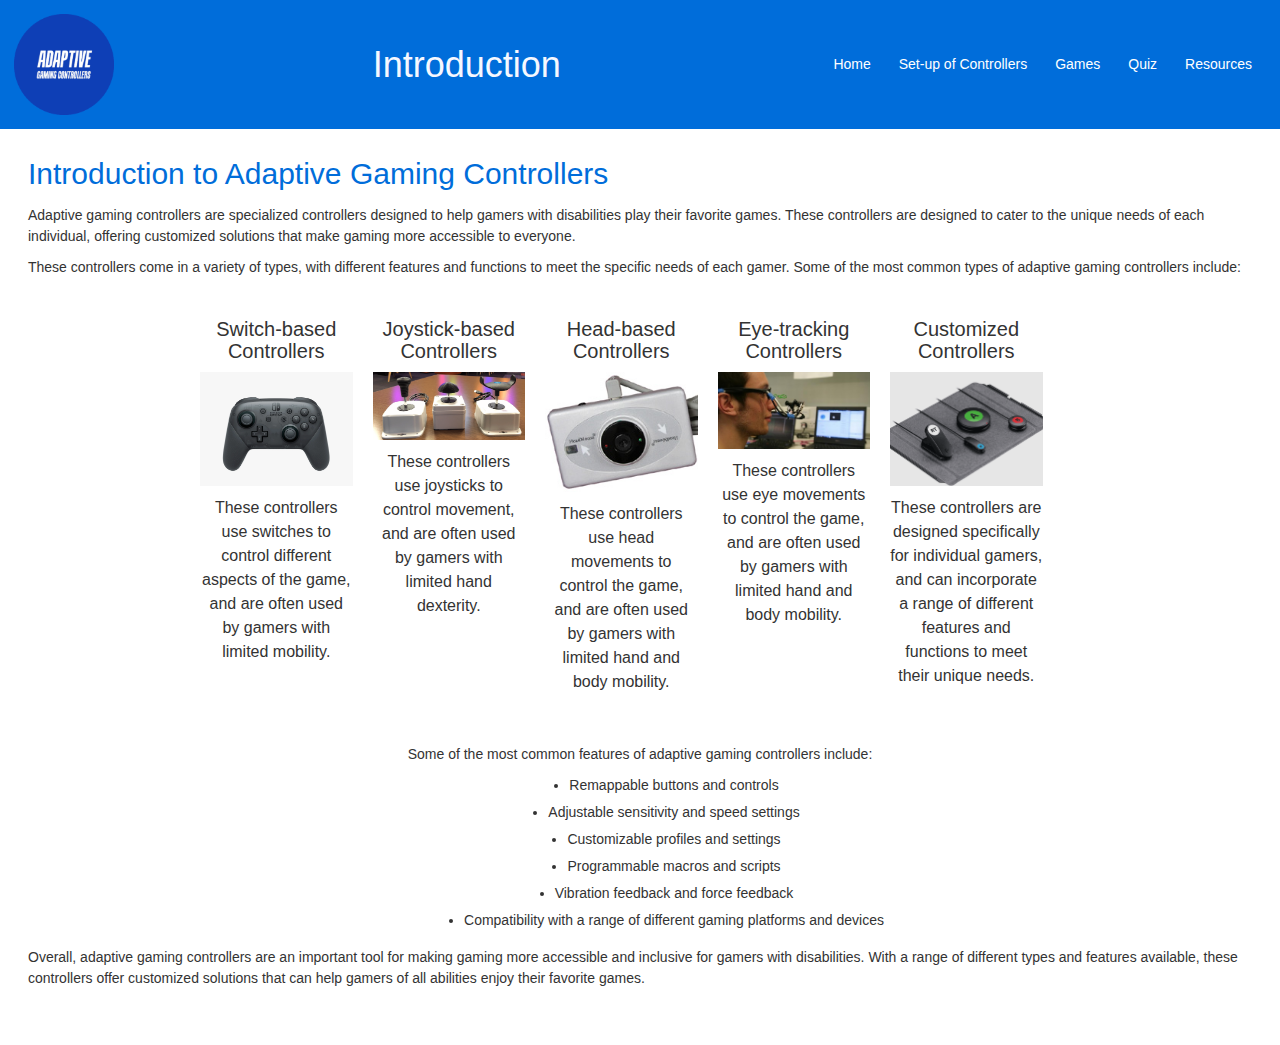
<file: index.html>
<!DOCTYPE html>
<html lang="en">
    <head>
        <title>AGC - Introduction</title>
        <meta charset="UTF-8">
        <meta name="viewport" content="width=device-width, initial-scale=1.0">
        <link rel="stylesheet" type="text/css" href="css/index_style.css">
        <link rel="stylesheet" href="https://maxcdn.bootstrapcdn.com/bootstrap/3.3.7/css/bootstrap.min.css">
        <script src="https://ajax.googleapis.com/ajax/libs/jquery/3.3.1/jquery.min.js"></script>
        <script src="https://maxcdn.bootstrapcdn.com/bootstrap/3.3.7/js/bootstrap.min.js"></script>
    </head>
    <body>
        <header class="custom-header">
            <img src="logo.png" alt="Dark blue circle that says Adaptive Gaming Controllers in decorative font" style="width: 100px; height: auto;">
            <h1>Introduction</h1>
            <nav>
                <ul>
                    <li><a href="index.html">Home</a></li>
                    <li><a href="setup.html">Set-up of Controllers</a></li>
                    <li><a href="games.html">Games</a></li>
                    <li><a href="quiz.html">Quiz</a></li>
                    <li><a href="resources.html">Resources</a></li>
                </ul>
            </nav>
        </header>
        <main>
            <section>
                <h2>Introduction to Adaptive Gaming Controllers</h2>
                <p>Adaptive gaming controllers are specialized controllers designed to help gamers with disabilities play their favorite games. These controllers are designed to cater to the unique needs of each individual, offering customized solutions that make gaming more accessible to everyone.</p>
                <p>These controllers come in a variety of types, with different features and functions to meet the specific needs of each gamer. Some of the most common types of adaptive gaming controllers include:</p>
                <div class="custom-container">
                    <div class="row">
                        <div class="col-md-2">  
                            <h3>Switch-based Controllers</h3>
                            <img src="switch-controller.jpg" alt="A nintendo switch pro controller which can be customized by changing the buttons or switches to have different functions.">
                            <p>These controllers use switches to control different aspects of the game, and are often used by gamers with limited mobility.</p>
                        </div>
                        <div class="col-md-2">
                            <h3>Joystick-based Controllers</h3>
                            <img src="Joystick-Toppers.png" alt="A view of 3 different joystick toppers which can replace the typical joystick top to fit different user's abilities.">
                            <p>These controllers use joysticks to control movement, and are often used by gamers with limited hand dexterity.</p>
                        </div>
                        <div class="col-md-2">
                            <h3>Head-based Controllers</h3>
                            <img src="head-controller.jpeg" alt="An image of the head mouse nano, a very easy to set-up head-tracker for PCs and Macs with an excellent mounting system and switch access.">
                            <p>These controllers use head movements to control the game, and are often used by gamers with limited hand and body mobility.</p>
                        </div>
                        <div class="col-md-2">
                            <h3>Eye-tracking Controllers</h3>
                            <img src="eye-controller.jpeg" alt="An image of how the kinesthetic mouse, a PC software to translate head-movements, facial expressions, and blinks to key, mouse and/or joystick events, maps a person's face.">
                            <p>These controllers use eye movements to control the game, and are often used by gamers with limited hand and body mobility.</p>
                        </div>
                        <div class="col-md-2">
                            <h3>Customized Controllers</h3>
                            <img src="custom-controller.png" alt="An image of the logitech adaptive gaming kit, which includes buttons, triggers, and a board for easy mounting.">
                            <p>These controllers are designed specifically for individual gamers, and can incorporate a range of different features and functions to meet their unique needs.</p>
                        </div>
                        <div class="col-md-2"></div>
                    </div>
                </div>
                <p class="center-text">Some of the most common features of adaptive gaming controllers include:</p>
                <ul class="center-text">
                    <li>Remappable buttons and controls</li>
                    <li>Adjustable sensitivity and speed settings</li>
                    <li>Customizable profiles and settings</li>
                    <li>Programmable macros and scripts</li>
                    <li>Vibration feedback and force feedback</li>
                    <li>Compatibility with a range of different gaming platforms and devices</li>
                </ul>
                <p>Overall, adaptive gaming controllers are an important tool for making gaming more accessible and inclusive for gamers with disabilities. With a range of different types and features available, these controllers offer customized solutions that can help gamers of all abilities enjoy their favorite games.</p>
            </section>
        </main>
    </body>
</html>
</file>
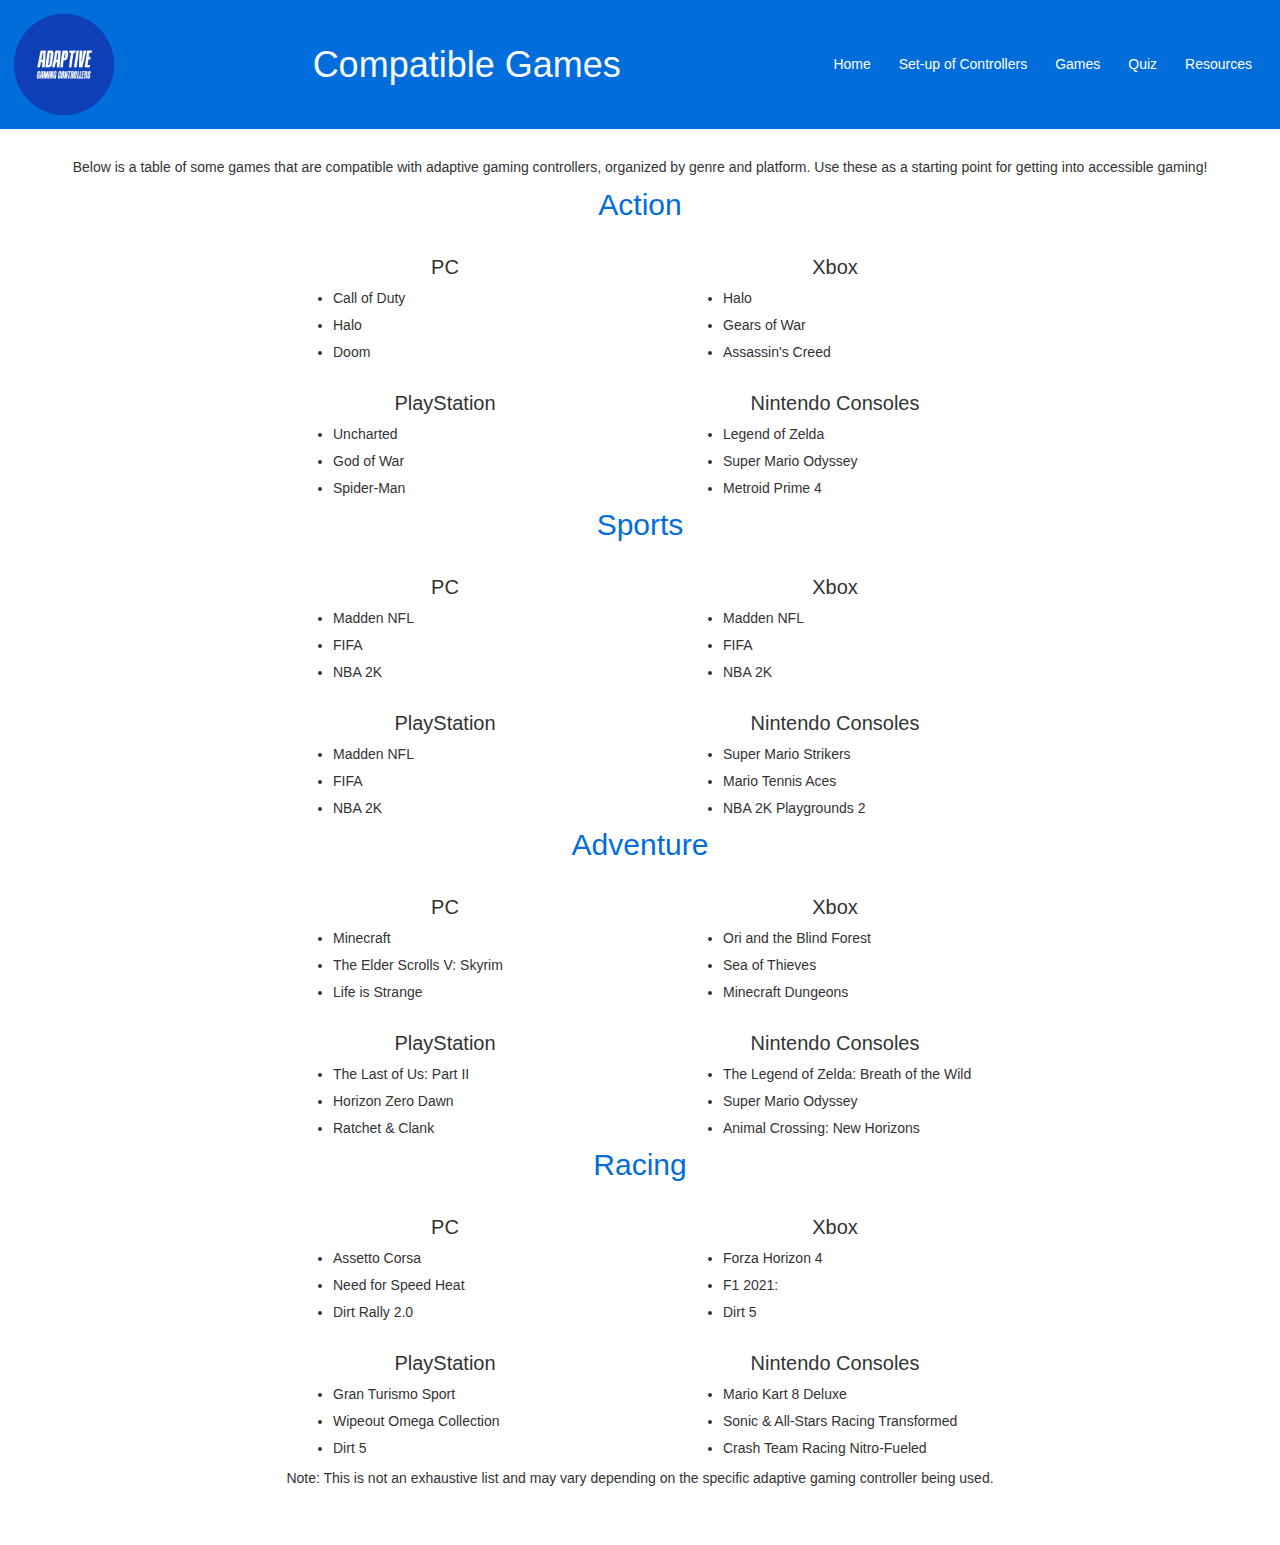
<file: games.html>
<!DOCTYPE html>
<html lang="en">
	<head>
		<title>AGC - Compatible Games</title>
		<meta charset="UTF-8">
		<meta name="viewport" content="width=device-width, initial-scale=1.0">
		<link rel="stylesheet" type="text/css" href="css/games_style.css">
        <link rel="stylesheet" href="https://maxcdn.bootstrapcdn.com/bootstrap/3.3.7/css/bootstrap.min.css">
        <script src="https://ajax.googleapis.com/ajax/libs/jquery/3.3.1/jquery.min.js"></script>
        <script src="https://maxcdn.bootstrapcdn.com/bootstrap/3.3.7/js/bootstrap.min.js"></script>
	</head>
	<body>
		<header class="custom-header">
			<img src="logo.png" alt="Dark blue circle that says Adaptive Gaming Controllers in decorative font" style="width: 100px; height: auto;">
			<h1>Compatible Games</h1>
			<nav>
				<ul>
					<li><a href="index.html">Home</a></li>
					<li><a href="setup.html">Set-up of Controllers</a></li>
					<li><a href="games.html">Games</a></li>
					<li><a href="quiz.html">Quiz</a></li>
					<li><a href="resources.html">Resources</a></li>
				</ul>
			</nav>
		</header>
		<main>
			<section>
				<p>Below is a table of some games that are compatible with adaptive gaming controllers, organized by genre and platform. Use these as a starting point for getting into accessible gaming!</p>
				
				<h2>Action</h2>
				<div class="custom-container">
					<div class="row">
					  <div class="col-md-2"></div>
					  <div class="col-md-4">
						<!-- Content for the top-left grid item goes here -->
						<h3>PC</h3>
						<ul>
							<li>Call of Duty</li>
							<li>Halo</li>
							<li>Doom</li>
						</ul>
					  </div>
					  <div class="col-md-4">
						<!-- Content for the top-right grid item goes here -->
						<h3>Xbox</h3>
						<ul>
							<li>Halo</li>
							<li>Gears of War</li>
							<li>Assassin's Creed</li>
						</ul>
					  </div>
					  <div class="col-md-2"></div>
					</div>
					<div class="row">
					  <div class="col-md-2"></div>
					  <div class="col-md-4">
						<!-- Content for the bottom-left grid item goes here -->
						<h3>PlayStation</h3>
						<ul>
							<li>Uncharted</li>
							<li>God of War</li>
							<li>Spider-Man</li>
						</ul>
					  </div>
					  <div class="col-md-4">
						<!-- Content for the bottom-right grid item goes here -->
						<h3>Nintendo Consoles</h3>
						<ul>
							<li>Legend of Zelda</li>
							<li>Super Mario Odyssey</li>
							<li>Metroid Prime 4</li>
						</ul>
					  </div>
					  <div class="col-md-2"></div>
					</div>
				</div>	
				<h2>Sports</h2>
				<div class="custom-container">
					<div class="row">
					  <div class="col-md-2"></div>
					  <div class="col-md-4">
						<!-- Content for the top-left grid item goes here -->
						<h3>PC</h3>
						<ul>
							<li>Madden NFL</li>
							<li>FIFA</li>
							<li>NBA 2K</li>
						</ul>
					  </div>
					  <div class="col-md-4">
						<!-- Content for the top-right grid item goes here -->
						<h3>Xbox</h3>
						<ul>
							<li>Madden NFL</li>
							<li>FIFA</li>
							<li>NBA 2K</li>
						</ul>
					  </div>
					  <div class="col-md-2"></div>
					</div>
					<div class="row">
					  <div class="col-md-2"></div>
					  <div class="col-md-4">
						<!-- Content for the bottom-left grid item goes here -->
						<h3>PlayStation</h3>
						<ul>
							<li>Madden NFL</li>
							<li>FIFA</li>
							<li>NBA 2K</li>
						</ul>
					  </div>
					  <div class="col-md-4">
						<!-- Content for the bottom-right grid item goes here -->
						<h3>Nintendo Consoles</h3>
						<ul>
							<li>Super Mario Strikers</li>
							<li>Mario Tennis Aces</li>
							<li>NBA 2K Playgrounds 2</li>
						</ul>
					  </div>
					  <div class="col-md-2"></div>
					</div>
				</div>
				<h2>Adventure</h2>
				<div class="custom-container">
					<div class="row">
					  <div class="col-md-2"></div>
					  <div class="col-md-4">
						<!-- Content for the top-left grid item goes here -->
						<h3>PC</h3>
						<ul>
							<li>Minecraft</li>
							<li>The Elder Scrolls V: Skyrim</li>
							<li>Life is Strange</li>
						</ul>
					  </div>
					  <div class="col-md-4">
						<!-- Content for the top-right grid item goes here -->
						<h3>Xbox</h3>
						<ul>
							<li>Ori and the Blind Forest</li>
							<li>Sea of Thieves</li>
							<li>Minecraft Dungeons</li>
						</ul>
					  </div>
					  <div class="col-md-2"></div>
					</div>
					<div class="row">
					  <div class="col-md-2"></div>
					  <div class="col-md-4">
						<!-- Content for the bottom-left grid item goes here -->
						<h3>PlayStation</h3>
						<ul>
							<li>The Last of Us: Part II</li>
							<li>Horizon Zero Dawn</li>
							<li>Ratchet & Clank</li>
						</ul>
					  </div>
					  <div class="col-md-4">
						<!-- Content for the bottom-right grid item goes here -->
						<h3>Nintendo Consoles</h3>
						<ul>
							<li>The Legend of Zelda: Breath of the Wild</li>
							<li>Super Mario Odyssey</li>
							<li>Animal Crossing: New Horizons</li>
						</ul>
					  </div>
					  <div class="col-md-2"></div>
					</div>
				</div>
				<h2>Racing</h2>
				<div class="custom-container">
					<div class="row">
					  <div class="col-md-2"></div>
					  <div class="col-md-4">
						<!-- Content for the top-left grid item goes here -->
						<h3>PC</h3>
						<ul>
							<li>Assetto Corsa</li>
							<li>Need for Speed Heat</li>
							<li>Dirt Rally 2.0</li>
						</ul>
					  </div>
					  <div class="col-md-4">
						<!-- Content for the top-right grid item goes here -->
						<h3>Xbox</h3>
						<ul>
							<li>Forza Horizon 4</li>
							<li>F1 2021:</li>
							<li>Dirt 5</li>
						</ul>
					  </div>
					  <div class="col-md-2"></div>
					</div>
					<div class="row">
					  <div class="col-md-2"></div>
					  <div class="col-md-4">
						<!-- Content for the bottom-left grid item goes here -->
						<h3>PlayStation</h3>
						<ul>
							<li>Gran Turismo Sport</li>
							<li>Wipeout Omega Collection</li>
							<li>Dirt 5</li>
						</ul>
					  </div>
					  <div class="col-md-4">
						<!-- Content for the bottom-right grid item goes here -->
						<h3>Nintendo Consoles</h3>
						<ul>
							<li>Mario Kart 8 Deluxe</li>
							<li>Sonic & All-Stars Racing Transformed</li>
							<li>Crash Team Racing Nitro-Fueled</li>
						</ul>
					  </div>
					  <div class="col-md-2"></div>
					</div>
				</div>	
				
				<p>Note: This is not an exhaustive list and may vary depending on the specific adaptive gaming controller being used.</p>
			</section>
		</main>
	</body>
</html>
</file>
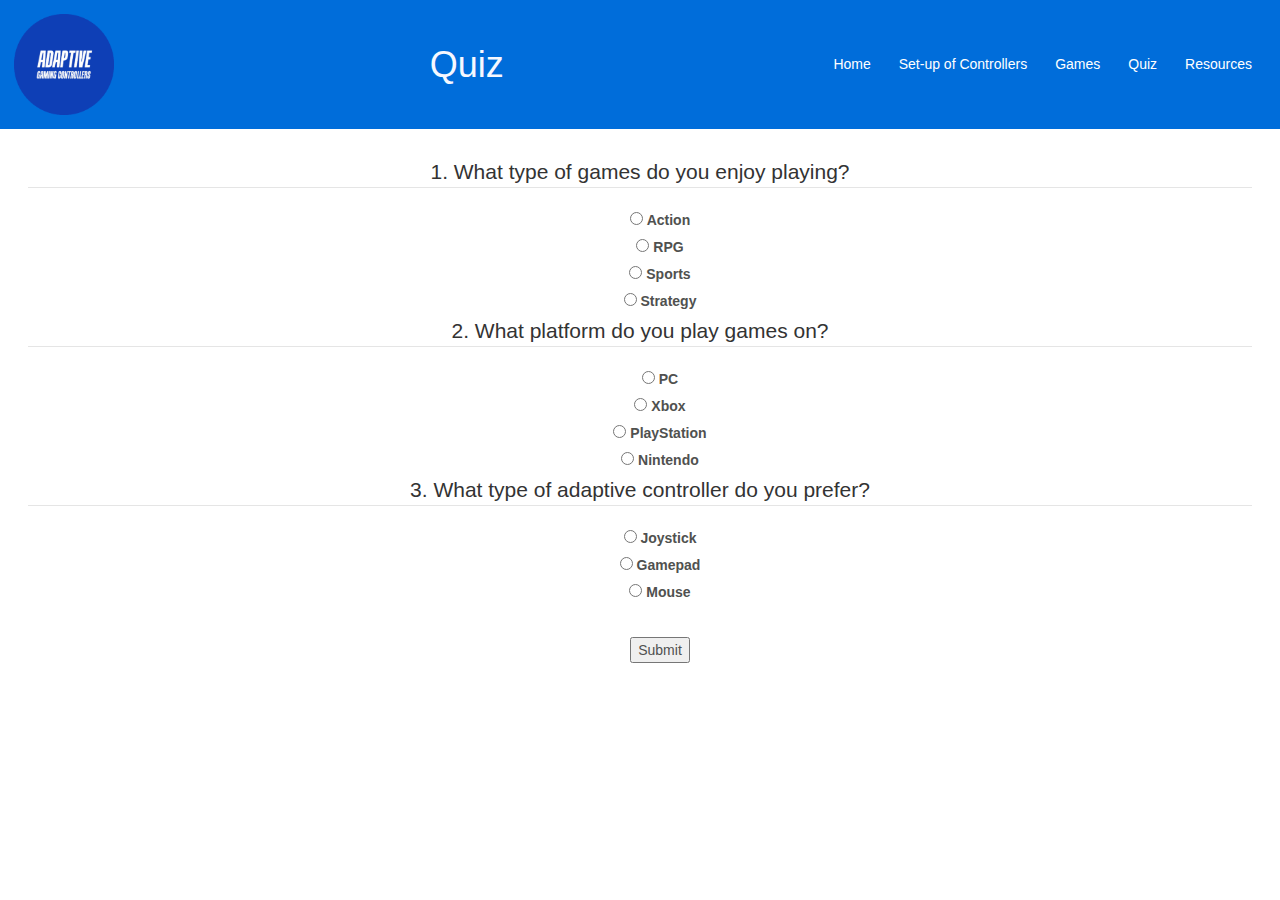
<file: quiz.html>
<!DOCTYPE html>
<html lang="en">
    <head>
        <title>Adaptive Gaming Controllers Quiz</title>
        <meta charset="UTF-8">
        <meta name="viewport" content="width=device-width, initial-scale=1.0">
        <link rel="stylesheet" href="https://maxcdn.bootstrapcdn.com/bootstrap/3.3.7/css/bootstrap.min.css">
        <link rel="stylesheet" type="text/css" href="css/quiz_style.css">
        <script src="https://ajax.googleapis.com/ajax/libs/jquery/3.3.1/jquery.min.js"></script>
        <script src="https://maxcdn.bootstrapcdn.com/bootstrap/3.3.7/js/bootstrap.min.js"></script>
    </head>
    <body>
        <header class="custom-header">
            <img src="logo.png" alt="Dark blue circle that says Adaptive Gaming Controllers in decorative font" style="width: 100px; height: auto;">
            <h1>Quiz</h1>
            <nav>
                <ul>
                    <li><a href="index.html">Home</a></li>
                    <li><a href="setup.html">Set-up of Controllers</a></li>
                    <li><a href="games.html">Games</a></li>
                    <li><a href="quiz.html">Quiz</a></li>
                    <li><a href="resources.html">Resources</a></li>
                </ul>
            </nav>
        </header>
        <main>
            <form id="quiz-form">
                <fieldset>
                    <legend>1. What type of games do you enjoy playing?</legend>
                    <input type="radio" name="game-type" value="action" id="action" class="option">
                    <label for="action">Action</label>
                    <br>
                    <input type="radio" name="game-type" value="rpg" id="rpg" class="option">
                    <label for="rpg">RPG</label>
                    <br>
                    <input type="radio" name="game-type" value="sports" id="sports" class="option">
                    <label for="sports">Sports</label>
                    <br>
                    <input type="radio" name="game-type" value="strategy" id="strategy" class="option">
                    <label for="strategy">Strategy</label>
                </fieldset>
                <fieldset>
                    <legend>2. What platform do you play games on?</legend>
                    <input type="radio" name="platform" value="pc" id="pc" class="option">
                    <label for="pc">PC</label>
                    <br>
                    <input type="radio" name="platform" value="xbox" id="xbox" class="option">
                    <label for="xbox">Xbox</label>
                    <br>
                    <input type="radio" name="platform" value="playstation" id="playstation" class="option">
                    <label for="playstation">PlayStation</label>
                    <br>
                    <input type="radio" name="platform" value="nintendo" id="nintendo" class="option">
                    <label for="nintendo">Nintendo</label>
                </fieldset>
                <fieldset>
                    <legend>3. What type of adaptive controller do you prefer?</legend>
                    <input type="radio" name="controller-type" value="joystick" id="joystick" class="option">
                    <label for="joystick">Joystick</label>
                    <br>
                    <input type="radio" name="controller-type" value="gamepad" id="gamepad" class="option">
                    <label for="gamepad">Gamepad</label>
                    <br>
                    <input type="radio" name="controller-type" value="mouse" id="mouse" class="option">
                    <label for="mouse">Mouse</label>
                </fieldset>
                <button type="submit" id="submit-btn">Submit</button>
            </form>
            <div id="recommendations"></div>
        </main>
    </body>
    <script src="js/quiz.js"></script>
</html>
</file>
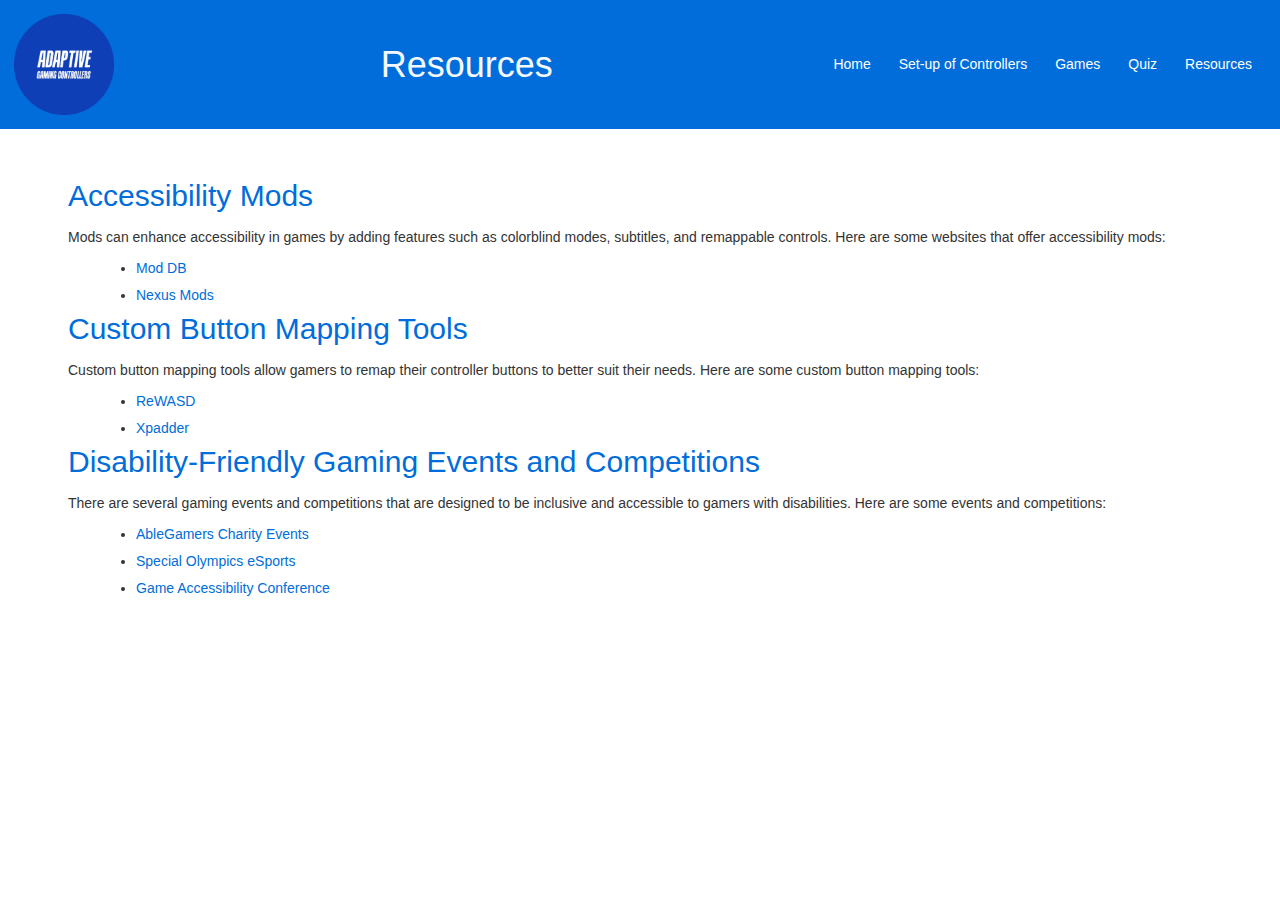
<file: resources.html>
<!DOCTYPE html>
<html lang="en">
	<head>
	<title>AGC - Resources</title>
        <meta charset="UTF-8">
        <meta name="viewport" content="width=device-width, initial-scale=1.0">
		<link rel="stylesheet" type="text/css" href="css/resources_style.css">
        <link rel="stylesheet" href="https://maxcdn.bootstrapcdn.com/bootstrap/3.3.7/css/bootstrap.min.css">
        <script src="https://ajax.googleapis.com/ajax/libs/jquery/3.3.1/jquery.min.js"></script>
        <script src="https://maxcdn.bootstrapcdn.com/bootstrap/3.3.7/js/bootstrap.min.js"></script>
	</head>
	<body>
        <header class="custom-header">
			<img src="logo.png" alt="Dark blue circle that says Adaptive Gaming Controllers in decorative font" style="width: 100px; height: auto;">
            <h1>Resources</h1>
            <nav>
                <ul>
                    <li><a href="index.html">Home</a></li>
                    <li><a href="setup.html">Set-up of Controllers</a></li>
                    <li><a href="games.html">Games</a></li>
                    <li><a href="quiz.html">Quiz</a></li>
                    <li><a href="resources.html">Resources</a></li>
                </ul>
            </nav>
        </header>
		<section>
			<ul>
				<h2>Accessibility Mods</h2>
				<p>Mods can enhance accessibility in games by adding features such as colorblind modes, subtitles, and remappable controls. Here are some websites that offer accessibility mods:</p>
				<ul>
					<li><a href="https://www.moddb.com/">Mod DB</a></li>
					<li><a href="https://www.nexusmods.com/">Nexus Mods</a></li>
				</ul>
				<h2>Custom Button Mapping Tools</h2>
				<p>Custom button mapping tools allow gamers to remap their controller buttons to better suit their needs. Here are some custom button mapping tools:</p>
				<ul>
					<li><a href="https://www.rewasd.com/">ReWASD</a></li>
					<li><a href="https://www.xpadder.com/">Xpadder</a></li>
				</ul>
				<h2>Disability-Friendly Gaming Events and Competitions</h2>
				<p>There are several gaming events and competitions that are designed to be inclusive and accessible to gamers with disabilities. Here are some events and competitions:</p>
				<ul>
					<li><a href="https://ablegamers.org/community-inclusion/">AbleGamers Charity Events</a></li>
					<li><a href="https://www.specialolympics.org/gaming-for-inclusion">Special Olympics eSports</a></li>
					<li><a href="https://www.gaconf.com/">Game Accessibility Conference</a></li>
				</ul>
			</ul>
		</section>
	</body>
</html>
</file>
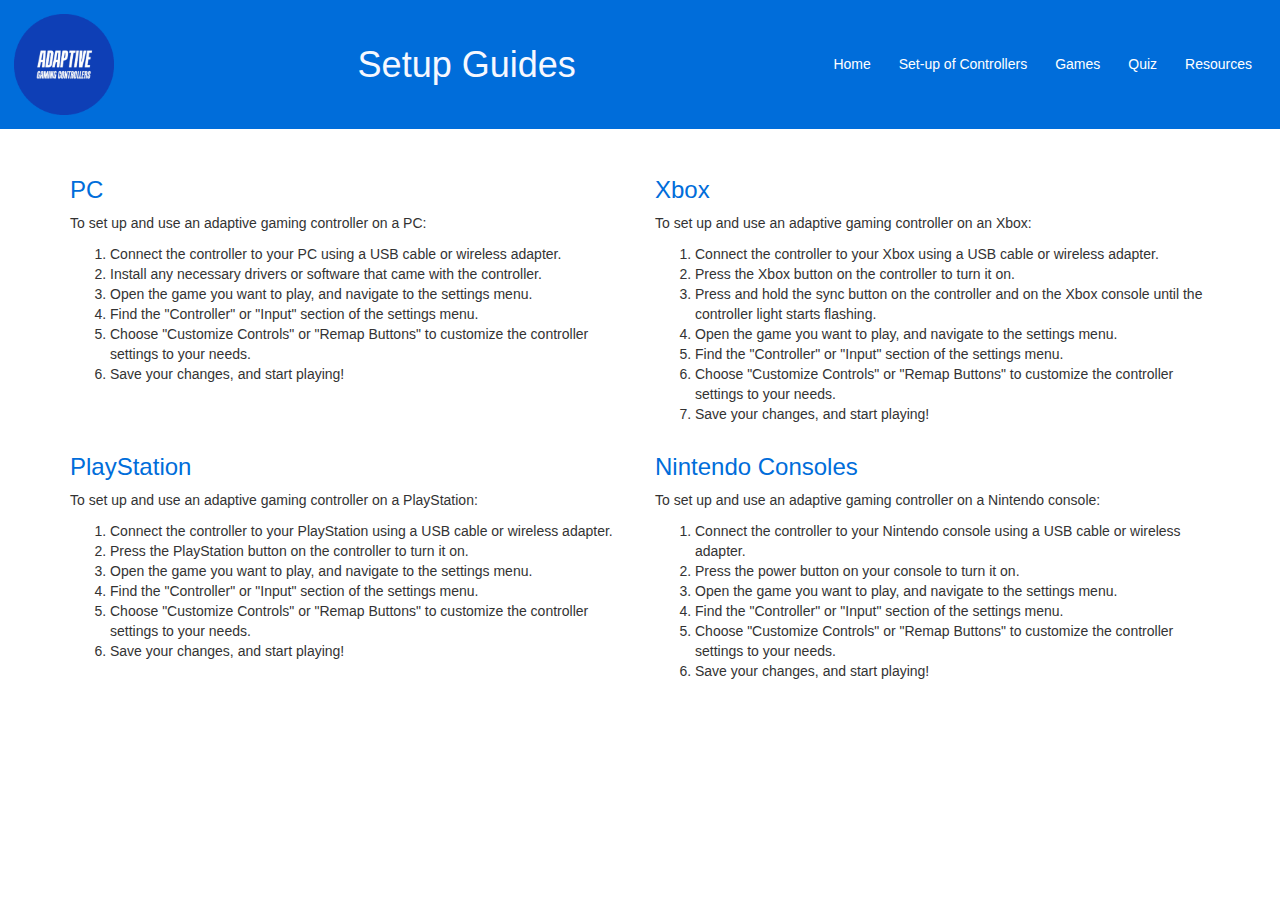
<file: setup.html>
<!DOCTYPE html>
<html lang="en">
	<head>
		<title>AGC - Setup Guide</title>
		<meta charset="UTF-8">
		<meta name="viewport" content="width=device-width, initial-scale=1.0">
		<link rel="stylesheet" type="text/css" href="css/setup_style.css">
		<link rel="stylesheet" href="https://maxcdn.bootstrapcdn.com/bootstrap/3.3.7/css/bootstrap.min.css">
        <script src="https://ajax.googleapis.com/ajax/libs/jquery/3.3.1/jquery.min.js"></script>
        <script src="https://maxcdn.bootstrapcdn.com/bootstrap/3.3.7/js/bootstrap.min.js"></script>
	</head>
	<body>
		<header class="custom-header">
			<img src="logo.png" alt="Dark blue circle that says Adaptive Gaming Controllers in decorative font" style="width: 100px; height: auto;">
			<h1>Setup Guides</h1>
			<nav>
				<ul>
					<li><a href="index.html">Home</a></li>
					<li><a href="setup.html">Set-up of Controllers</a></li>
					<li><a href="games.html">Games</a></li>
					<li><a href="quiz.html">Quiz</a></li>
					<li><a href="resources.html">Resources</a></li>
				</ul>
			</nav>
		</header>
		<main>
			<section>
				<div class="container">
					<div class="row">
					  <div class="col-md-6">
						<!-- Content for the top-left grid item goes here -->
						<h3>PC</h3>
						<p>To set up and use an adaptive gaming controller on a PC:</p>
						<ol>
							<li>Connect the controller to your PC using a USB cable or wireless adapter.</li>
							<li>Install any necessary drivers or software that came with the controller.</li>
							<li>Open the game you want to play, and navigate to the settings menu.</li>
							<li>Find the "Controller" or "Input" section of the settings menu.</li>
							<li>Choose "Customize Controls" or "Remap Buttons" to customize the controller settings to your needs.</li>
							<li>Save your changes, and start playing!</li>
						</ol>
					  </div>
					  <div class="col-md-6">
						<!-- Content for the top-right grid item goes here -->
						<h3>Xbox</h3>
						<p>To set up and use an adaptive gaming controller on an Xbox:</p>
						<ol>
							<li>Connect the controller to your Xbox using a USB cable or wireless adapter.</li>
							<li>Press the Xbox button on the controller to turn it on.</li>
							<li>Press and hold the sync button on the controller and on the Xbox console until the controller light starts flashing.</li>
							<li>Open the game you want to play, and navigate to the settings menu.</li>
							<li>Find the "Controller" or "Input" section of the settings menu.</li>
							<li>Choose "Customize Controls" or "Remap Buttons" to customize the controller settings to your needs.</li>
							<li>Save your changes, and start playing!</li>
						</ol>
					  </div>
					</div>
					<div class="row">
					  <div class="col-md-6">
						<!-- Content for the bottom-left grid item goes here -->
						<h3>PlayStation</h3>
						<p>To set up and use an adaptive gaming controller on a PlayStation:</p>
						<ol>
							<li>Connect the controller to your PlayStation using a USB cable or wireless adapter.</li>
							<li>Press the PlayStation button on the controller to turn it on.</li>
							<li>Open the game you want to play, and navigate to the settings menu.</li>
							<li>Find the "Controller" or "Input" section of the settings menu.</li>
							<li>Choose "Customize Controls" or "Remap Buttons" to customize the controller settings to your needs.</li>
							<li>Save your changes, and start playing!</li>
						</ol>
					  </div>
					  <div class="col-md-6">
						<!-- Content for the bottom-right grid item goes here -->
						<h3>Nintendo Consoles</h3>
						<p>To set up and use an adaptive gaming controller on a Nintendo console:</p>
						<ol>
							<li>Connect the controller to your Nintendo console using a USB cable or wireless adapter.</li>
							<li>Press the power button on your console to turn it on.</li>
							<li>Open the game you want to play, and navigate to the settings menu.</li>
							<li>Find the "Controller" or "Input" section of the settings menu.</li>
							<li>Choose "Customize Controls" or "Remap Buttons" to customize the controller settings to your needs.</li>
							<li>Save your changes, and start playing!</li>
						</ol>
					  </div>
					</div>
				</div>				  
			</section>
		</main>
	</body>
</html>
</file>
<file: css/index_style.css>
/* Set up the primary and secondary colors for the website */
:root {
    --primary-color: #006DDA;
    --neutral-color-1: #f6f8ff;
    --neutral-color-2: #50514f;
}

/* Set up the global styles */
body {
    font-family: 'Helvetica Neue', sans-serif;
    color: var(--neutral-color-2);
    background-color: var(--neutral-color-1);
    margin: 0;
    padding: 0;
}

/* Set up the header */
.custom-header {
    display: flex;
    justify-content: space-between;
    align-items: center;
    background-color: var(--primary-color);
    color: var(--neutral-color-1);
    padding: 1em;
}

header h1 {
    margin: 0;
}

header nav {
    display: flex;
}

header nav ul {
    list-style: none;
    margin: 0;
    padding: 0;
    display: flex;
}

header nav li {
    margin: 0 1em;
}

header nav li a {
    color: #fff;
    text-decoration: none;
}

header nav li a:hover {
    color: #fff;
    text-decoration: underline;
}

/* Set up the main content */
main {
    padding: 2em;
}

section {
    margin-bottom: 2em;
}

section h2 {
    color: var(--primary-color);
    margin-top: 0;
    margin-bottom: 0.5em;
}

section p {
    line-height: 1.5;
}

ul {
    list-style-type: disc;
    margin-left: 2em;
}

ul li {
    margin-bottom: 0.5em;
}

.custom-container {
    max-width: 1170px;
    margin-right: auto;
    margin-left: auto;
    padding-right: 15px;
    padding-left: 150px;
    margin-bottom: 30px;
}

section .col-md-2 {
    text-align: center;
    padding: 10px;
}
  
section .col-md-2 img {
    width: 100%;
    height: auto;
    margin-bottom: 10px;
}
  
section .col-md-2 h3 {
    font-size: 20px;
    margin-bottom: 10px;
}
  
section .col-md-2 p {
    font-size: 16px;
    line-height: 1.5;
}

.center-text{
    display: flex;
    justify-content: center;
    align-items: center;
    flex-direction: column;
}
</file>
<file: css/games_style.css>
/* Set up the primary and secondary colors for the website */
:root {
    --primary-color: #006DDA;
    --neutral-color-1: #f6f8ff;
    --neutral-color-2: #50514f;
}

/* Set up the global styles */
body {
    font-family: 'Helvetica Neue', sans-serif;
    color: var(--neutral-color-2);
    background-color: var(--neutral-color-1);
    margin: 0;
    padding: 0;
}

/* Set up the header */
.custom-header {
    display: flex;
    justify-content: space-between;
    align-items: center;
    background-color: var(--primary-color);
    color: var(--neutral-color-1);
    padding: 1em;
}

header h1 {
    margin: 0;
}

header nav {
    display: flex;
}

header nav ul {
    list-style: none;
    margin: 0;
    padding: 0;
    display: flex;
}

header nav li {
    margin: 0 1em;
}

header nav li a {
    color: #fff;
    text-decoration: none;
}

header nav li a:hover {
    color: #fff;
    text-decoration: underline;
}

/* Set up the main content */
main {
    padding: 2em;
}

section {
    margin-bottom: 2em;
}

section h2 {
    color: var(--primary-color);
    margin-top: 0;
    margin-bottom: 0.5em;
    text-align: center;
}

section p {
    line-height: 1.5;
    text-align: center;
}

ul {
    list-style-type: disc;
    margin-left: 2em;
}

ul li {
    margin-bottom: 0.5em;
}

.custom-container {
    max-width: 1170px;
    margin-right: auto;
    margin-left: auto;
    padding-right: 15px;
    padding-left: 15px;
}

section .col-md-2 {
    text-align: center;
    padding: 10px;
}
  
section .col-md-2 img {
    width: 100%;
    height: auto;
    margin-bottom: 10px;
}
  
section .col-md-4 h3 {
    text-align: center;
    font-size: 20px;
    margin-bottom: 10px;
}
  
section .col-md-2 p {
    font-size: 16px;
    line-height: 1.5;
}

.center-text{
    display: flex;
    justify-content: center;
    align-items: center;
    flex-direction: column;
}
</file>
<file: css/quiz_style.css>
/* Set up the primary and secondary colors for the website */
:root {
    --primary-color: #006DDA;
    --neutral-color-1: #f6f8ff;
    --neutral-color-2: #50514f;
}

/* Set up the global styles */
body {
    font-family: 'Helvetica Neue', sans-serif;
    color: var(--neutral-color-2);
    margin: 0;
    padding: 0;
}

/* Set up the header */
.custom-header {
    display: flex;
    justify-content: space-between;
    align-items: center;
    background-color: var(--primary-color);
    color: var(--neutral-color-1);
    padding: 1em;
}

header h1 {
    margin: 0;
}

header nav {
    display: flex;
}

header nav ul {
    list-style: none;
    margin: 0;
    padding: 0;
    display: flex;
}

header nav li {
    margin: 0 1em;
}

header nav li a {
    color: #fff;
    text-decoration: none;
}

header nav li a:hover {
    color: #fff;
    text-decoration: underline;
}

/* Set up the main content */
main {
    padding: 2em;
}

.option {
    margin: 4px 0 0 40px !important;
    line-height: normal;
}

#submit-btn{
    margin: 30px 0 0 40px ;
}

#quiz-form{
    text-align: center;
}

#recommendations{
    text-align: center;
}

#recommendations h2{
    color: var(--primary-color);
}
</file>
<file: css/resources_style.css>
/* Set up the primary and secondary colors for the website */
:root {
    --primary-color: #006DDA;
    --neutral-color-1: #f6f8ff;
    --neutral-color-2: #50514f;
}

/* Set up the global styles */
body {
    font-family: 'Helvetica Neue', sans-serif;
    color: var(--neutral-color-2);
    margin: 0;
    padding: 0;
}

/* Set up the header */
.custom-header {
    display: flex;
    justify-content: space-between;
    align-items: center;
    background-color: var(--primary-color);
    color: var(--neutral-color-1);
    padding: 1em;
}

header h1 {
    margin: 0;
}

header nav {
    display: flex;
}

header nav ul {
    list-style: none;
    margin: 0;
    padding: 0;
    display: flex;
}

header nav li {
    margin: 0 1em;
}

header nav li a {
    color: #fff;
    text-decoration: none;
}

header nav li a:hover {
    color: #fff;
    text-decoration: underline;
}

/* Set up the main content */
main {
    padding: 2em;
}

section {
    margin-top: 50px;
    margin-bottom: 2em;
}

section h2 {
    color: var(--primary-color);
    margin-top: 0;
    margin-bottom: 0.5em;
}

section p {
    line-height: 1.5;
}

ul {
    list-style-type: disc;
    margin-left: 2em;
}

ul li {
    margin-bottom: 0.5em;
}

/* Set up the links */
section li a {
    color: var(--primary-color);
    text-decoration: none;
}

a:hover {
    text-decoration: underline;
}
</file>
<file: css/setup_style.css>
/* Set up the primary and secondary colors for the website */
:root {
    --primary-color: #006DDA;
    --neutral-color-1: #f6f8ff;
    --neutral-color-2: #50514f;
}

/* Set up the global styles */
body {
    font-family: 'Helvetica Neue', sans-serif;
    color: var(--neutral-color-2);
    background-color: var(--neutral-color-1);
    margin: 0;
    padding: 0;
}

/* Set up the header */
.custom-header {
    display: flex;
    justify-content: space-between;
    align-items: center;
    background-color: var(--primary-color);
    color: var(--neutral-color-1);
    padding: 1em;
}

header h1 {
    margin: 0;
}

header nav {
    display: flex;
}

header nav ul {
    list-style: none;
    margin: 0;
    padding: 0;
    display: flex;
}

header nav li {
    margin: 0 1em;
}

header nav li a {
    color: #fff;
    text-decoration: none;
}

header nav li a:hover {
    color: #fff;
    text-decoration: underline;
}

/* Set up the main content */
main {
    padding: 2em;
}

section {
    margin-bottom: 2em;
}

section h3 {
    color: var(--primary-color);
}

section p {
    line-height: 1.5;
}
</file>
